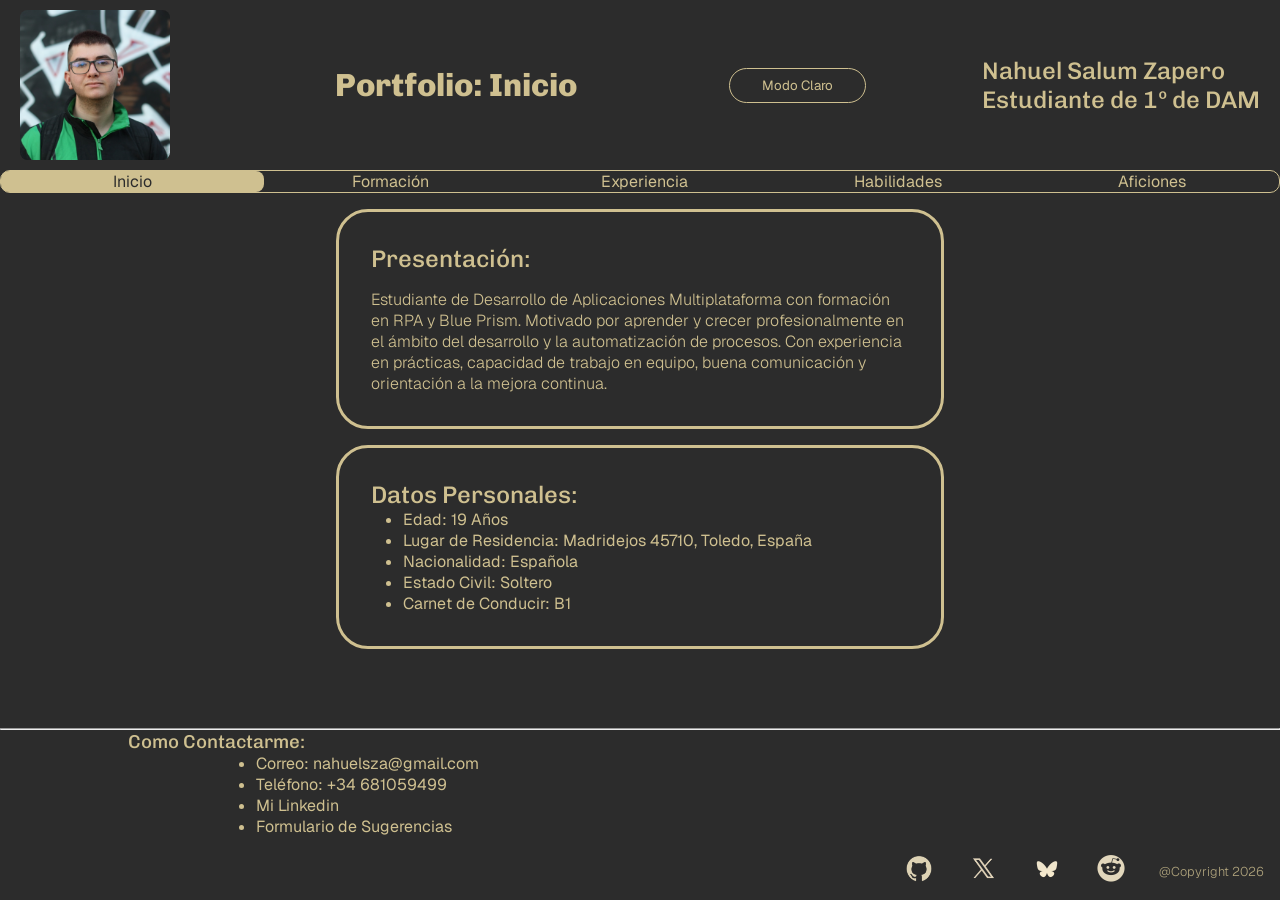
<file: index.html>
<!doctype html>
<html lang="es">

<head>
  <meta charset="UTF-8" />
  <title>Portfolio Nahuel Salum Zapero</title>
  <link rel="stylesheet" href="./css/css-inicio.css" />
</head>

<body>
  <header>
    <img src="./src/perfil.jpg" alt="Foto mía" />
    <h1>Portfolio: Inicio</h1>
    <button id="modo-color">Modo Claro</button>
    <h2>
      Nahuel Salum Zapero <br />
      Estudiante de 1º de DAM
    </h2>
  </header>
  <nav>
    <ul>
      <li><a href="./index.html">Inicio</a></li>
      <li><a href="./html/formacion.html">Formación</a></li>
      <li><a href="./html/experiencia.html">Experiencia</a></li>
      <li><a href="./html/habilidades.html">Habilidades</a></li>
      <li><a href="./html/aficiones.html">Aficiones</a></li>
    </ul>
  </nav>
  <main>
    <section>
      <article class="tarjeta">
        <h2>Presentación:</h2>
        <p>
          Estudiante de Desarrollo de Aplicaciones Multiplataforma con
          formación en RPA y Blue Prism. Motivado por aprender y crecer
          profesionalmente en el ámbito del desarrollo y la automatización de
          procesos. Con experiencia en prácticas, capacidad de trabajo en
          equipo, buena comunicación y orientación a la mejora continua.
        </p>
      </article>
      <article class="tarjeta">
        <h2>Datos Personales: </h2>
        <ul>
          <li>Edad: 19 Años</li>
          <li>Lugar de Residencia: Madridejos 45710, Toledo, España</li>
          <li>Nacionalidad: Española</li>
          <li>Estado Civil: Soltero</li>
          <li>Carnet de Conducir: B1</li>
        </ul>
      </article>
    </section>
<section id="contenedor-github">
    <div id="perfil-github">    </div>
    <div id="repos-github">    </div>
</section>
  </main>

  <footer>
    <hr />
    <h3>Como Contactarme:</h3>
    <ul>
      <li>
        Correo: <a href="mailto:nahuelsza@gmail.com"> nahuelsza@gmail.com</a>
      </li>
      <li>Teléfono: +34 <a href="tel:+34681059499">681059499</a></li>
      <li>
        <a href="https://www.linkedin.com/in/nahuel-salum-zapero-2109802b9">Mi Linkedin</a>
      </li>
      <li><a href="./html/formulariosug.html">Formulario de Sugerencias</a></li>
    </ul>
    <ul>
      <li>
        <a href="https://github.com/"><img src="./src/logo-g-c.png" alt="Logo de GitHub"></a>
      </li>
      <li>
        <a href="https://x.com/"><img src="./src/logo-x-c.png" alt="Logo de X"></a>
      </li>
      <li>
        <a href="https://bsky.app/"><img src="./src/logo-bs-c.png" alt="Logo de Bluesky"></a>
      </li>
      <li>
        <a href="https://www.reddit.com/"><img src="./src/logo-r-c.png" alt="Logo de Reddit"></a>
      </li>
      <li>
        <p>@Copyright 2026</p>
      </li>
    </ul>

  </footer>
  <script src="./js/main.js"></script>
</body>

</html>
</file>
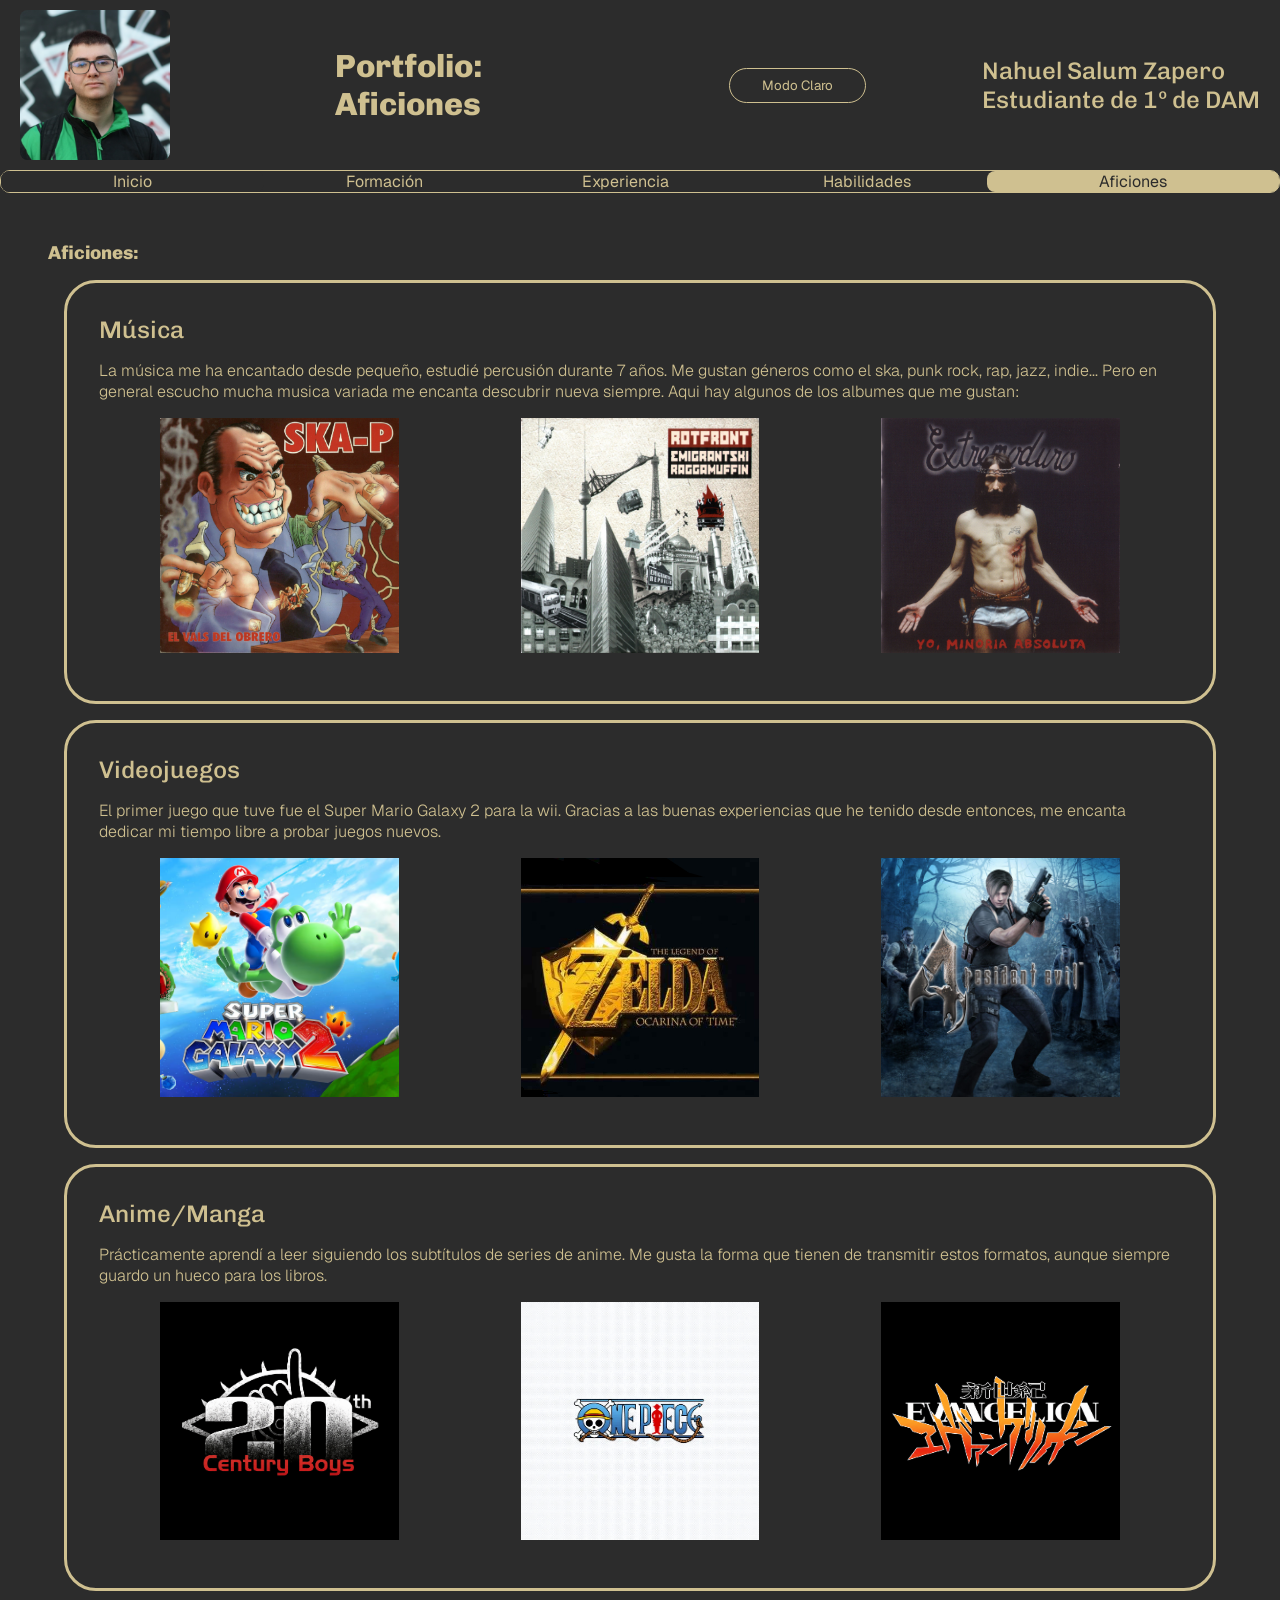
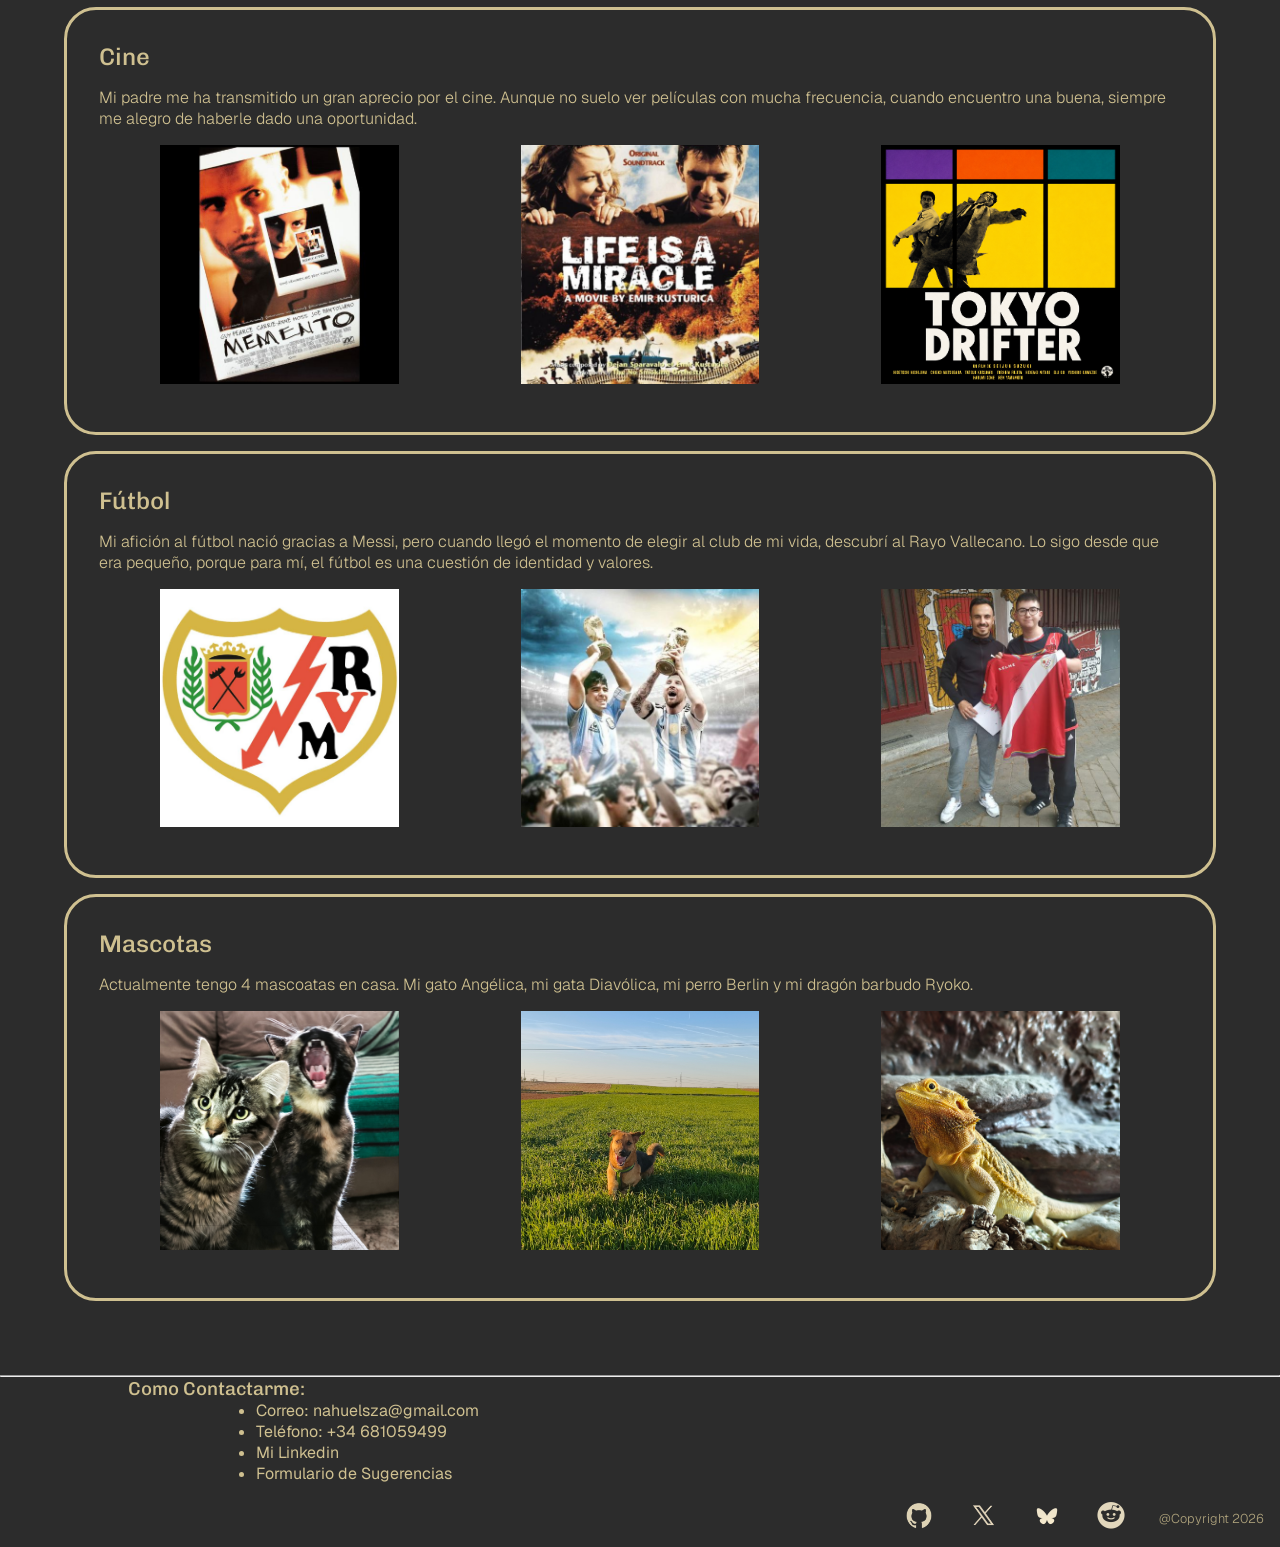
<file: html/aficiones.html>
<!DOCTYPE html>
<html lang="es">

<head>
    <meta charset="UTF-8">
    <title>Portfolio Nahuel Salum Zapero</title>
    <link rel="stylesheet" href="../css/css-inicio.css">
    <link rel="stylesheet" href="../css/css-aficiones.css">
</head>

<body>

    <header>
        <img src="../src/perfil.jpg" alt="Foto mía">
        <h1>Portfolio: Aficiones</h1>
        <button id="modo-color">Modo Claro</button>
        <h2>Nahuel Salum Zapero <br> Estudiante de 1º de DAM</h2>

    </header>
    <nav>

        <ul>
            <li><a href="../index.html">Inicio</a></li>
            <li><a href="../html/formacion.html">Formación</a></li>
            <li><a href="../html/experiencia.html">Experiencia</a></li>
            <li><a href="../html/habilidades.html">Habilidades</a></li>
            <li><a href="../html/aficiones.html">Aficiones</a></li>
        </ul>
    </nav>
    <main>

        <section class="tarjeta">
            <article>
                <h1>Aficiones:</h1>
            </article>
            <article class="tarjeta">
                <h2>Música</h2>
                <p>
                    La música me ha encantado desde pequeño, estudié percusión durante 7 años. Me gustan géneros como el
                    ska, punk rock, rap, jazz, indie... Pero en general escucho mucha musica variada me encanta
                    descubrir nueva siempre. Aqui hay algunos de los albumes que me gustan:
                </p>
                <div class="img">
                    <img src="../src/skap.jpg" alt="Portada album El Vals Del Obrero. De Ska-p">
                    <img src="../src/rotfront.jpg" alt="Portada album Emigrantski Raggamuffin. De Rotfront">
                    <img src="../src/extremoduro.jpg" alt="Portada album Yo, Minoria Absoluta. De Extremoduro">
                </div>
            </article>
            <article class="tarjeta">

                <h2>Videojuegos</h2>
                <p>
                    El primer juego que tuve fue el Super Mario Galaxy 2 para la wii. Gracias a las buenas experiencias
                    que he tenido desde entonces, me encanta dedicar mi tiempo libre a probar juegos nuevos.
                </p>
                <div class="img">
                    <img src="../src/mario.jpg" alt="Portada Super Mario Galaxy 2">
                    <img src="../src/zelda.jpg" alt="Portada The Legend Of Zelda, Ocarina Of Time">
                    <img src="../src/re4.jpg" alt="Portada de Resident Evil 4">
                </div>
            </article>
            <article class="tarjeta">
                <h2>Anime/Manga</h2>
                <p>
                    Prácticamente aprendí a leer siguiendo los subtítulos de series de anime.
                    Me gusta la forma que tienen de transmitir estos formatos, aunque siempre guardo un hueco para los
                    libros.
                </p>
                <div class="img">
                    <img src="../src/20thboys.jpg" alt="Logo del manga 20th Century Boys">
                    <img src="../src/onepiece.jpg" alt="Logo del manga One Piece">
                    <img src="../src/evangelion.jpg" alt="Logo del manga Evangelion">
                </div>
            </article>
            <article class="tarjeta">
                <h2>Cine</h2>
                <p>
                    Mi padre me ha transmitido un gran aprecio por el cine. Aunque no suelo ver películas con mucha
                    frecuencia, cuando encuentro una buena, siempre me alegro de haberle dado una oportunidad.
                </p>
                <div class="img">
                    <img src="../src/memento.jpg" alt="Cartel de la película Memento">
                    <img src="../src/miracle.jpg" alt="Cartel de la película Life is a Miracle">
                    <img src="../src/tokyo.jpg" alt="Cartel de la película Tokyo Drifter de Sheijun Suzuki">
                </div>
            </article>
            <article class="tarjeta">
                <h2>Fútbol</h2>
                <p>
                    Mi afición al fútbol nació gracias a Messi, pero cuando llegó el momento de elegir al club de mi
                    vida, descubrí al Rayo Vallecano. Lo sigo desde que era pequeño, porque para mí, el
                    fútbol es una cuestión de identidad y valores.
                </p>
                <div class="img">
                    <img src="../src/rayo.jpg" alt="Escudo del Rayo Vallecano">
                    <img src="../src/messi.jpg" alt="Foto de Leo Messi y Maradona">
                    <img src="../src/alvaro.jpg" alt="Foto de mí, con Alvaro García, futbolista del Rayo Vallecano">
                </div>
            </article>
            <article class="tarjeta">
                <h2>Mascotas</h2>
                <p>
                    Actualmente tengo 4 mascoatas en casa. Mi gato Angélica, mi gata Diavólica, mi perro Berlin y mi
                    dragón barbudo Ryoko.
                </p>
                <div class="img">
                    <img src="../src/gatos.jpg" alt="Mis gatas Angélica y Diavólica">
                    <img src="../src/perro.jpg" alt="Mi perro Berlín">
                    <img src="../src/pogona.jpg" alt="Mi dragón barbudo Ryoko">
                </div>
            </article>

        </section>

    </main>
    <footer>
        <hr />
        <h3>Como Contactarme:</h3>
        <ul>
            <li>
                Correo: <a href="mailto:nahuelsza@gmail.com"> nahuelsza@gmail.com</a>
            </li>
            <li>Teléfono: +34 <a href="tel:+34681059499">681059499</a></li>
            <li>
                <a href="https://www.linkedin.com/in/nahuel-salum-zapero-2109802b9">Mi Linkedin</a>
            </li>
            <li><a href="../html/formulariosug.html">Formulario de Sugerencias</a></li>
        </ul>
        <ul>
            <li>
                <a href="https://github.com/"><img src="../src/logo-g-c.png" alt="Logo de GitHub"></a>
            </li>
            <li>
                <a href="https://x.com/"><img src="../src/logo-x-c.png" alt="Logo de X"></a>
            </li>
            <li>
                <a href="https://bsky.app/"><img src="../src/logo-bs-c.png" alt="Logo de Bluesky"></a>
            </li>
            <li>
                <a href="https://www.reddit.com/"><img src="../src/logo-r-c.png" alt="Logo de Reddit"></a>
            </li>
            <li>
                <p>@Copyright 2026</p>
            </li>
        </ul>

    </footer>
    <script src="../js/main.js"></script>
</body>

</html>
</file>
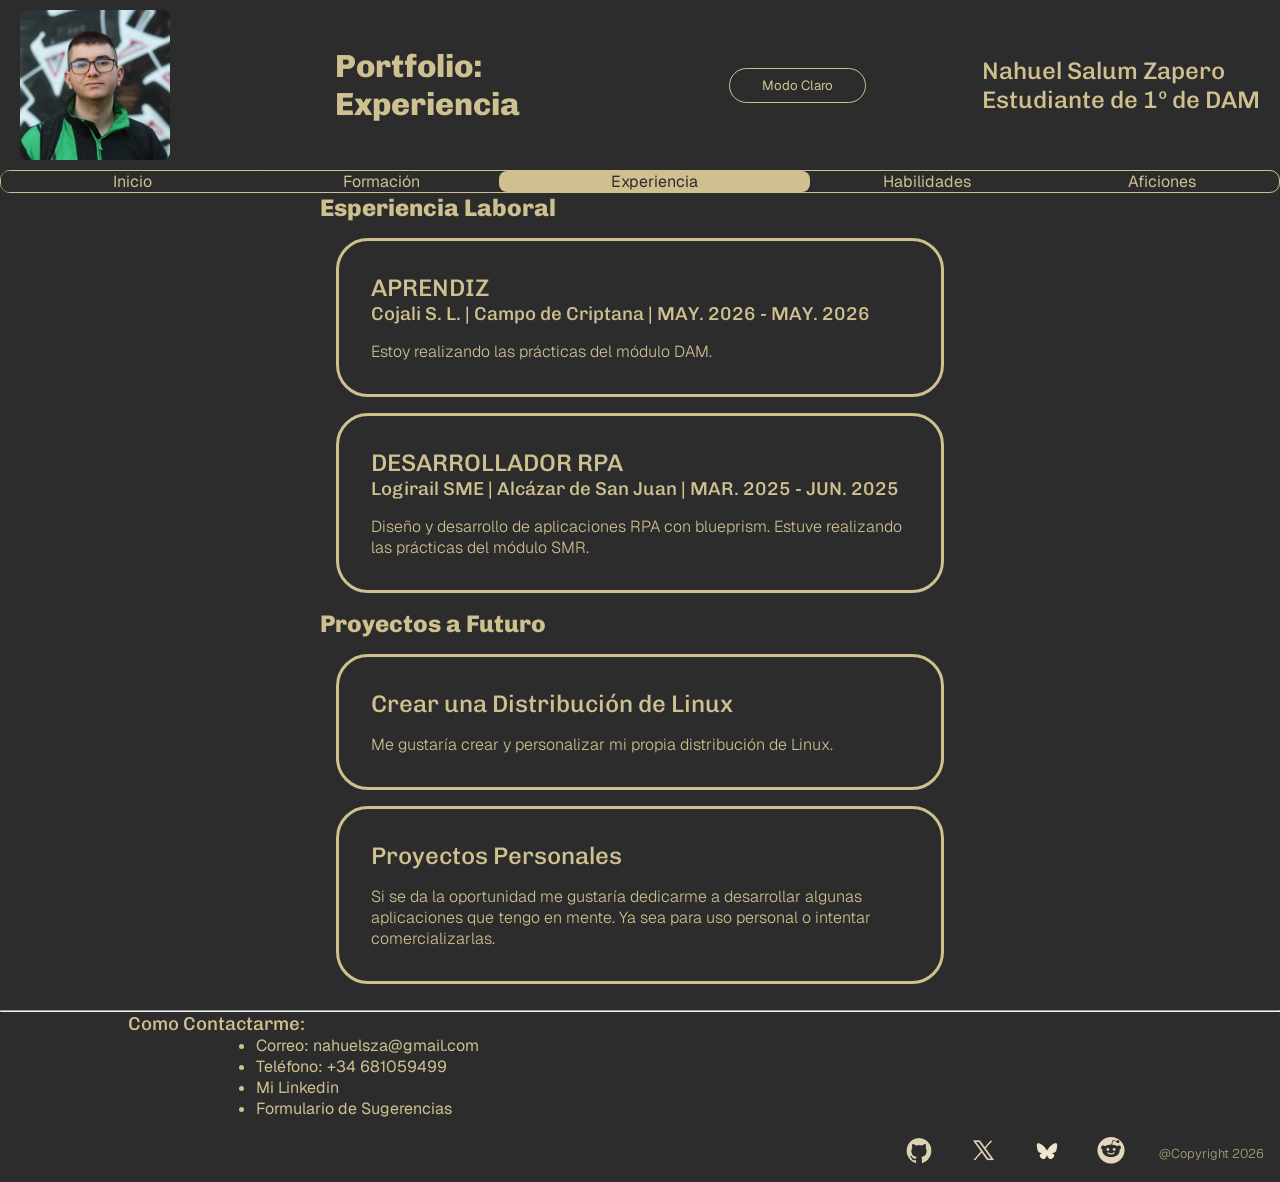
<file: html/experiencia.html>
<!DOCTYPE html>
<html lang="es">

<head>
  <meta charset="UTF-8">
  <title>Portfolio Nahuel Salum Zapero</title>
  <link rel="stylesheet" href="../css/css-inicio.css">
  <link rel="stylesheet" href="../css/css-experiencia.css">
</head>

<body>
  <header>
    <img src="../src/perfil.jpg" alt="Foto mía">
    <h1>Portfolio: Experiencia</h1>
    <button id="modo-color">Modo Claro</button>
    <h2>Nahuel Salum Zapero <br> Estudiante de 1º de DAM</h2>

  </header>
  <nav>
    <ul>
      <li><a href="../index.html">Inicio</a></li>
      <li><a href="../html/formacion.html">Formación</a></li>
      <li><a href="../html/experiencia.html">Experiencia</a></li>
      <li><a href="../html/habilidades.html">Habilidades</a></li>
      <li><a href="../html/aficiones.html">Aficiones</a></li>
    </ul>
  </nav>
  <main>
    <section>
      <h1>Esperiencia Laboral</h1>
      <article class="tarjeta">
        <h2>APRENDIZ</h2>
        <h3>Cojali S. L. | Campo de Criptana | MAY. 2026 - MAY. 2026</h3>
        <p>
          Estoy realizando las prácticas del módulo DAM.
        </p>
      </article>
      <article class="tarjeta">
        <h2>DESARROLLADOR RPA</h2>
        <h3>Logirail SME | Alcázar de San Juan | MAR. 2025 - JUN. 2025</h3>
        <p>
          Diseño y desarrollo de aplicaciones RPA con blueprism. Estuve
          realizando las prácticas del módulo SMR.
        </p>
      </article>
    </section>
    <section>
      <h1>Proyectos a Futuro</h1>
      <article class="tarjeta">
        <h2>Crear una Distribución de Linux</h2>
        <p>
          Me gustaría crear y personalizar mi propia distribución de Linux.
        </p>
      </article>
      <article class="tarjeta">
        <h2>Proyectos Personales</h2>
        <p>
          Si se da la oportunidad me gustaría dedicarme a desarrollar algunas aplicaciones que tengo en mente. Ya sea
          para uso personal o intentar comercializarlas.
        </p>
      </article>
    </section>
  </main>
  <footer>
    <hr />
    <h3>Como Contactarme:</h3>
    <ul>
      <li>
        Correo: <a href="mailto:nahuelsza@gmail.com"> nahuelsza@gmail.com</a>
      </li>
      <li>Teléfono: +34 <a href="tel:+34681059499">681059499</a></li>
      <li>
        <a href="https://www.linkedin.com/in/nahuel-salum-zapero-2109802b9">Mi Linkedin</a>
      </li>
      <li><a href="../html/formulariosug.html">Formulario de Sugerencias</a></li>
    </ul>
    <ul>
      <li>
        <a href="https://github.com/"><img src="../src/logo-g-c.png" alt="Logo de GitHub"></a>
      </li>
      <li>
        <a href="https://x.com/"><img src="../src/logo-x-c.png" alt="Logo de X"></a>
      </li>
      <li>
        <a href="https://bsky.app/"><img src="../src/logo-bs-c.png" alt="Logo de Bluesky"></a>
      </li>
      <li>
        <a href="https://www.reddit.com/"><img src="../src/logo-r-c.png" alt="Logo de Reddit"></a>
      </li>
      <li>
        <p>@Copyright 2026</p>
      </li>
    </ul>

  </footer>
  <script src="../js/main.js"></script>
</body>

</html>
</file>
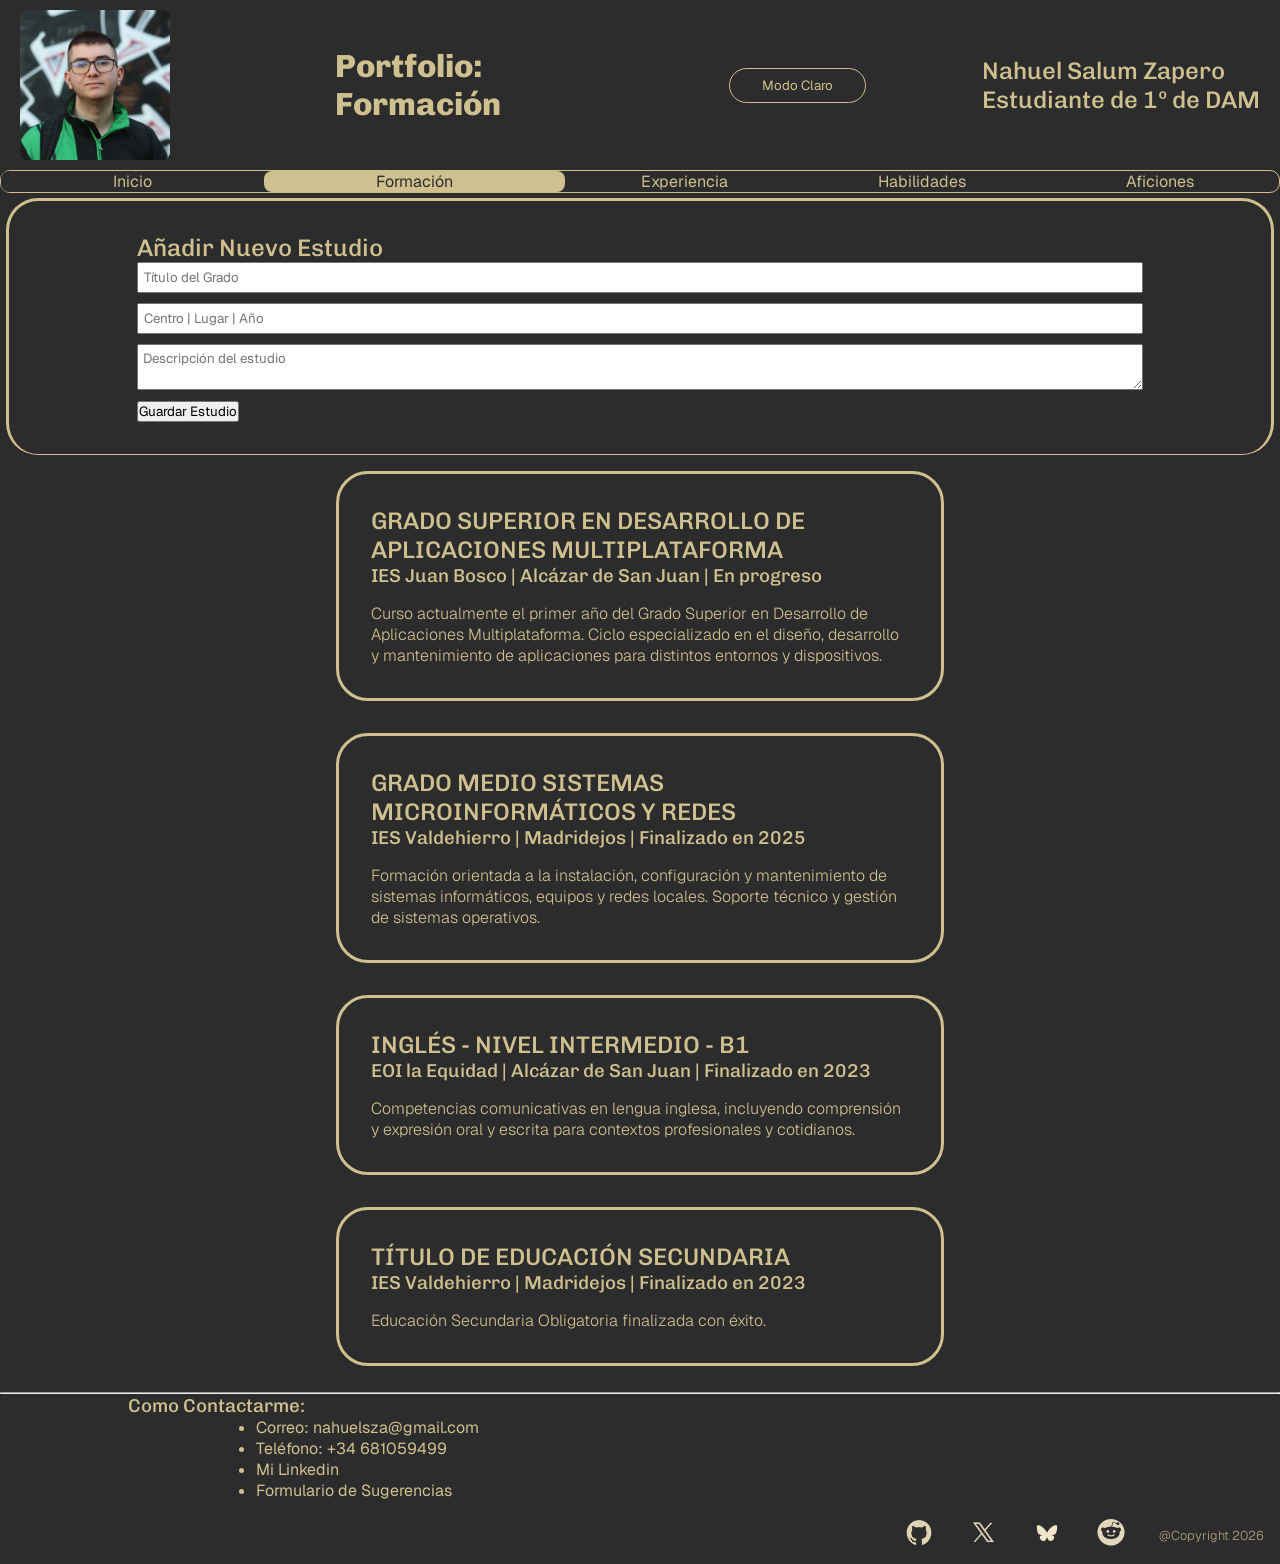
<file: html/formacion.html>
<!doctype html>
<html lang="es">

<head>
  <meta charset="UTF-8" />
  <title>Portfolio Nahuel Salum Zapero</title>
  <link rel="stylesheet" href="../css/css-inicio.css" />
  <link rel="stylesheet" href="../css/css-formacion.css" />
</head>

<body>
  <header>
    <img src="../src/perfil.jpg" alt="Foto mía" />
    <h1>Portfolio: Formación</h1>
    <button id="modo-color">Modo Claro</button>
    <h2>
      Nahuel Salum Zapero <br />
      Estudiante de 1º de DAM
    </h2>
  </header>
  <nav>
    <ul>
      <li><a href="../index.html">Inicio</a></li>
      <li><a href="../html/formacion.html">Formación</a></li>
      <li><a href="../html/experiencia.html">Experiencia</a></li>
      <li><a href="../html/habilidades.html">Habilidades</a></li>
      <li><a href="../html/aficiones.html">Aficiones</a></li>
    </ul>
  </nav>
  <main>
    <section class="tarjeta">
      <h2>Añadir Nuevo Estudio</h2>
      <form id="formulario-estudios">
        <input type="text" id="nuevo-titulo" placeholder="Título del Grado" required>
        <input type="text" id="nuevo-centro" placeholder="Centro | Lugar | Año" required>
        <textarea id="nueva-desc" placeholder="Descripción del estudio" required></textarea>
        <button type="submit" id="btn-guardar">Guardar Estudio</button>
      </form>
    </section>

    <section id="contenedor-estudios">
    </section>
  </main>
  <footer>
    <hr />
    <h3>Como Contactarme:</h3>
    <ul>
      <li>
        Correo: <a href="mailto:nahuelsza@gmail.com"> nahuelsza@gmail.com</a>
      </li>
      <li>Teléfono: +34 <a href="tel:+34681059499">681059499</a></li>
      <li>
        <a href="https://www.linkedin.com/in/nahuel-salum-zapero-2109802b9">Mi Linkedin</a>
      </li>
      <li><a href="../html/formulariosug.html">Formulario de Sugerencias</a></li>
    </ul>
    <ul>
      <li>
        <a href="https://github.com/"><img src="../src/logo-g-c.png" alt="Logo de GitHub"></a>
      </li>
      <li>
        <a href="https://x.com/"><img src="../src/logo-x-c.png" alt="Logo de X"></a>
      </li>
      <li>
        <a href="https://bsky.app/"><img src="../src/logo-bs-c.png" alt="Logo de Bluesky"></a>
      </li>
      <li>
        <a href="https://www.reddit.com/"><img src="../src/logo-r-c.png" alt="Logo de Reddit"></a>
      </li>
      <li>
        <p>@Copyright 2026</p>
      </li>
    </ul>

  </footer>
  <script src="../js/main.js"></script>
</body>

</html>
</file>
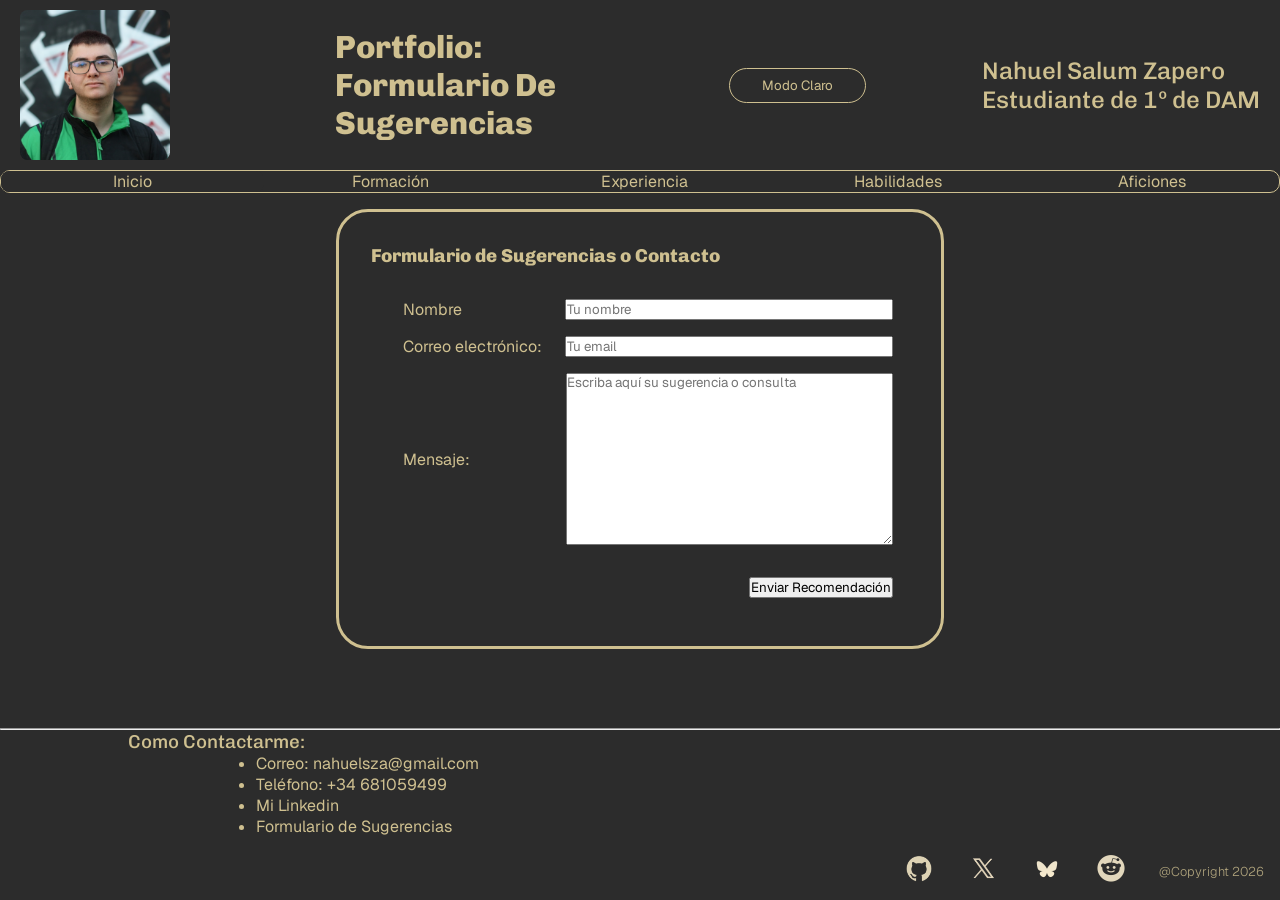
<file: html/formulariosug.html>
<!doctype html>
<html lang="es">

<head>
  <meta charset="UTF-8" />
  <title>Portfolio Nahuel Salum Zapero</title>
  <link rel="stylesheet" href="../css/css-inicio.css" />
  <link rel="stylesheet" href="../css/css-formulariosug.css" />
</head>

<body>
  <header>
    <img src="../src/perfil.jpg" alt="Foto mía" />
    <h1>Portfolio: Formulario De Sugerencias</h1>
    <button id="modo-color">Modo Claro</button>
    <h2>
      Nahuel Salum Zapero <br />
      Estudiante de 1º de DAM
    </h2>
  </header>
  <nav>
    <ul>
      <li><a href="../index.html">Inicio</a></li>
      <li><a href="../html/formacion.html">Formación</a></li>
      <li><a href="../html/experiencia.html">Experiencia</a></li>
      <li><a href="../html/habilidades.html">Habilidades</a></li>
      <li><a href="../html/aficiones.html">Aficiones</a></li>
    </ul>
  </nav>
  <main>
    <section>
      <article class="tarjeta">
        <h1>Formulario de Sugerencias o Contacto</h1>
        <form>
          <ul>
            <li>
              <label for="nombre">Nombre</label>
              <input type="text" id="nombre" name="nombre" placeholder="Tu nombre" required>
            </li>
            <li>
              <label for="email">Correo electrónico:</label>
              <input type="email" id="email" name="email" placeholder="Tu email" />
            </li>
            <li>
              <label for="msg">Mensaje:</label>
              <textarea id="msg" name="user_message" placeholder="Escriba aquí su sugerencia o consulta"
                rows="10"></textarea>
            </li>
            <li>
              <button type="submit" class="boton-enviar">Enviar Recomendación</button>
            </li>
          </ul>
        </form>

      </article>
    </section>
  </main>
  <footer>
    <hr />
    <h3>Como Contactarme:</h3>
    <ul>
      <li>
        Correo: <a href="mailto:nahuelsza@gmail.com"> nahuelsza@gmail.com</a>
      </li>
      <li>Teléfono: +34 <a href="tel:+34681059499">681059499</a></li>
      <li>
        <a href="https://www.linkedin.com/in/nahuel-salum-zapero-2109802b9">Mi Linkedin</a>
      </li>
      <li><a href="../html/formulariosug.html">Formulario de Sugerencias</a></li>
    </ul>
    <ul>
      <li>
        <a href="https://github.com/"><img src="../src/logo-g-c.png" alt="Logo de GitHub"></a>
      </li>
      <li>
        <a href="https://x.com/"><img src="../src/logo-x-c.png" alt="Logo de X"></a>
      </li>
      <li>
        <a href="https://bsky.app/"><img src="../src/logo-bs-c.png" alt="Logo de Bluesky"></a>
      </li>
      <li>
        <a href="https://www.reddit.com/"><img src="../src/logo-r-c.png" alt="Logo de Reddit"></a>
      </li>
      <li>
        <p>@Copyright 2026</p>
      </li>
    </ul>

  </footer>
  <script src="../js/main.js"></script>
</body>

</html>
</file>
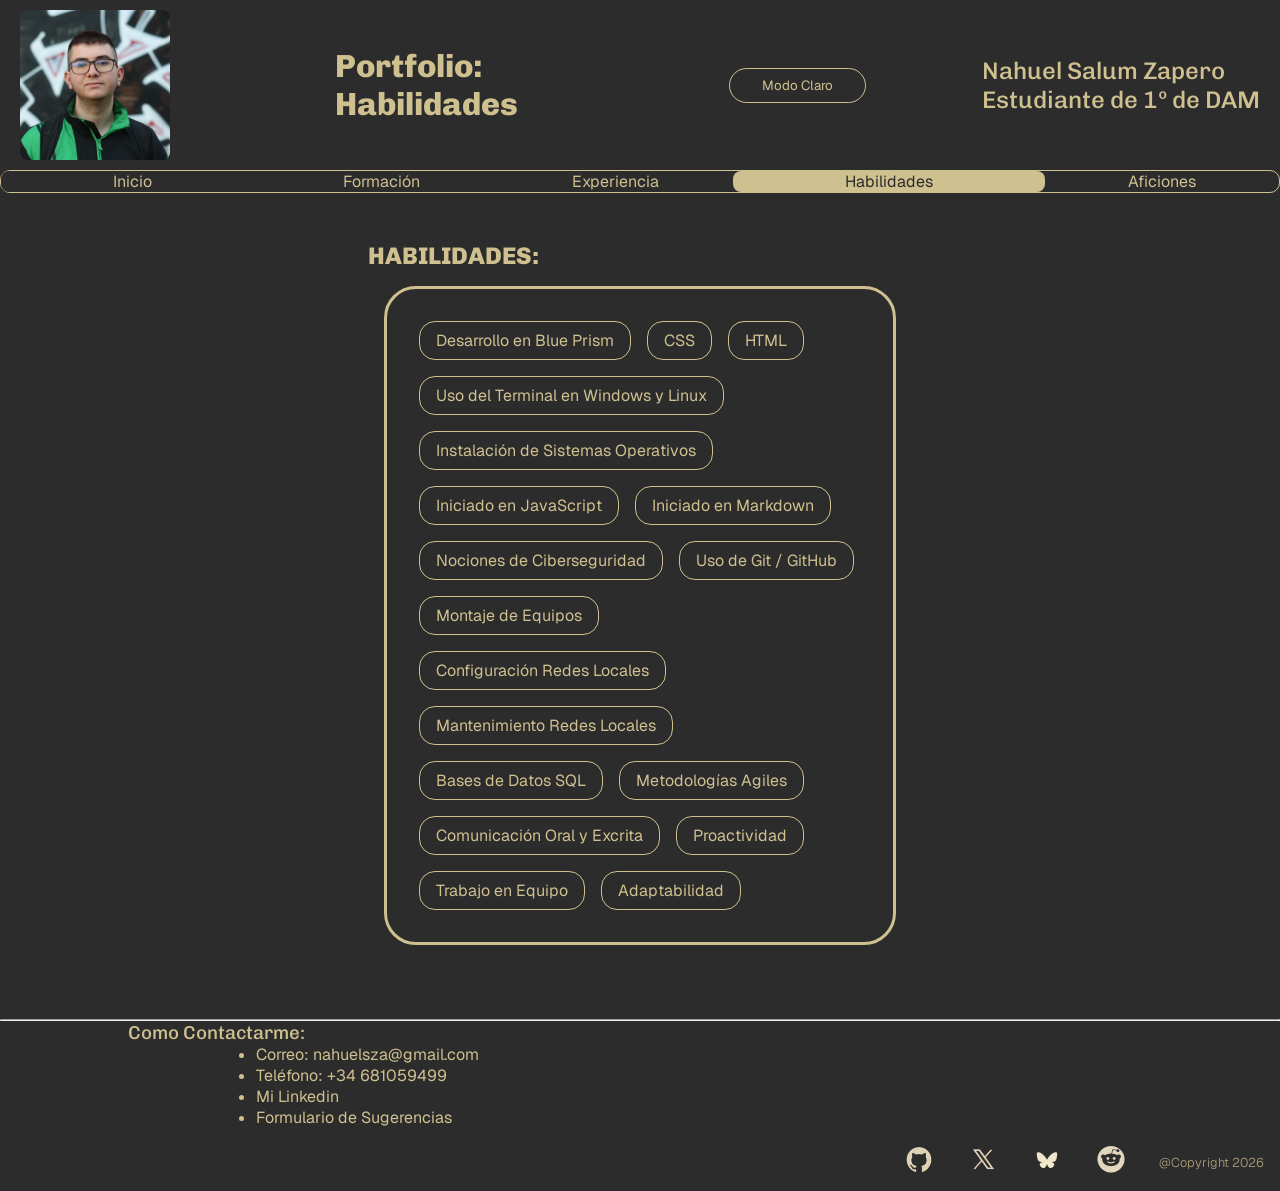
<file: html/habilidades.html>
<!doctype html>
<html lang="es">

<head>
  <meta charset="UTF-8" />
  <title>Portfolio Nahuel Salum Zapero</title>
  <link rel="stylesheet" href="../css/css-inicio.css" />
  <link rel="stylesheet" href="../css/css-habilidades.css" />
</head>

<body>
  <header>
    <img src="../src/perfil.jpg" alt="Foto mía" />
    <h1>Portfolio: Habilidades</h1>
    <button id="modo-color">Modo Claro</button>
    <h2>
      Nahuel Salum Zapero <br />
      Estudiante de 1º de DAM
    </h2>
  </header>
  <nav>
    <ul>
      <li><a href="../index.html">Inicio</a></li>
      <li><a href="../html/formacion.html">Formación</a></li>
      <li><a href="../html/experiencia.html">Experiencia</a></li>
      <li><a href="../html/habilidades.html">Habilidades</a></li>
      <li><a href="../html/aficiones.html">Aficiones</a></li>
    </ul>
  </nav>
  <main>
    <section class="tarjeta">
      <h1>HABILIDADES: </h1>
      <article class="tarjeta">

        <ul>
          <li>Desarrollo en Blue Prism</li>
          <li>CSS</li>
          <li>HTML</li>
          <li>Uso del Terminal en Windows y Linux</li>
          <li>Instalación de Sistemas Operativos</li>
          <li>Iniciado en JavaScript</li>
          <li>Iniciado en Markdown</li>
          <li>Nociones de Ciberseguridad</li>
          <li>Uso de Git / GitHub</li>
          <li>Montaje de Equipos</li>
          <li>Configuración Redes Locales</li>
          <li>Mantenimiento Redes Locales</li>
          <li>Bases de Datos SQL</li>
          <li>Metodologías Agiles</li>
          <li>Comunicación Oral y Excrita</li>
          <li>Proactividad</li>
          <li>Trabajo en Equipo</li>
          <li>Adaptabilidad</li>
        </ul>

      </article>
    </section>
  </main>
  <footer>
    <hr />
    <h3>Como Contactarme:</h3>
    <ul>
      <li>
        Correo: <a href="mailto:nahuelsza@gmail.com"> nahuelsza@gmail.com</a>
      </li>
      <li>Teléfono: +34 <a href="tel:+34681059499">681059499</a></li>
      <li>
        <a href="https://www.linkedin.com/in/nahuel-salum-zapero-2109802b9">Mi Linkedin</a>
      </li>
      <li><a href="../html/formulariosug.html">Formulario de Sugerencias</a></li>
    </ul>
    <ul>
      <li>
        <a href="https://github.com/"><img src="../src/logo-g-c.png" alt="Logo de GitHub"></a>
      </li>
      <li>
        <a href="https://x.com/"><img src="../src/logo-x-c.png" alt="Logo de X"></a>
      </li>
      <li>
        <a href="https://bsky.app/"><img src="../src/logo-bs-c.png" alt="Logo de Bluesky"></a>
      </li>
      <li>
        <a href="https://www.reddit.com/"><img src="../src/logo-r-c.png" alt="Logo de Reddit"></a>
      </li>
      <li>
        <p>@Copyright 2026</p>
      </li>
    </ul>

  </footer>
  <script src="../js/main.js"></script>
</body>

</html>
</file>
<file: css/css-inicio.css>
@import url("https://fonts.googleapis.com/css2?family=Chivo:ital,wght@0,100..900;1,100..900&display=swap");
@import url("https://fonts.googleapis.com/css2?family=Geist:wght@100..900&display=swap");

:root {
    --font-chivo-main: "Chivo", sans-serif;
    --weight-chivo-heavy: 800;
    --weight-chivo-medium: 500;
    --font-geist-main: "Geist", sans-serif;
    --color-enlaces-contacto: #e2725b;
    --color-back-base: #2c2c2c;
    --color-texto-base: #cfc090;
}

* {
    box-sizing: border-box;
    margin: 0px;
    padding: 0px;
    font-family: var(--font-geist-main);
}

h1 {
    font-family: var(--font-chivo-main);
    font-weight: var(--weight-chivo-heavy);
}

h2,
h3,
h4 {
    font-family: var(--font-chivo-main);
    font-weight: var(--weight-chivo-medium);
}

p {
    font-family: var(--font-geist-main);
    font-weight: 300;
}

body {
    display: grid;
    grid-template-columns: 1fr 1fr 1fr 1fr;
    grid-template-rows: auto auto 1fr auto;
    min-height: 100vh;
    color: var(--color-texto-base);
    background-color: var(--color-back-base);
}

body.modo-claro {
    --color-back-base: #cfc090;
    --color-texto-base: #2c2c2c;
}

header {
    display: grid;
    grid-column: 1/5;
    grid-row: 1;

    grid-template-columns: 1fr 1fr 1fr 1fr;
    align-items: center;
    gap: 20px;
    padding: 10px 20px;
    position: sticky;
    top: 0px;
    z-index: 1000;
    background-color: var(--color-back-base);
}

#modo-color {
    display: grid;
    grid-column: 3/4;
    padding: 0.5rem 2rem;
    cursor: pointer;
    border-radius: 2rem;
    border: 0.1rem solid var(--color-texto-base);
    background-color: var(--color-back-base);
    color: var(--color-texto-base);
    justify-self: center;
}

#modo-color:hover {
    display: grid;
    grid-column: 3/4;
    padding-top: 0.5rem;
    padding-bottom: 0.5rem;
    padding-left: 2rem;
    padding-right: 2rem;
    cursor: pointer;
    border-radius: 2rem;
    background-color: var(--color-texto-base);
    color: var(--color-back-base);
    justify-self: center;
}

header img {
    display: grid;
    height: 150px;
    border-radius: 5%;
}

header h2 {
    display: grid;
    justify-self: end;
}

nav {
    display: flex;
    grid-column: 1/5;
    grid-row: 2;
    position: sticky;
    top: 170px;
    z-index: 1000;
    background-color: var(--color-back-base);
    justify-content: center;
}

nav ul {
    display: flex;
    justify-content: space-around;
    align-items: center;
    border-radius: 10px;
    border-color: var(--color-texto-base);
    border-style: solid;
    border-width: 0.1rem;
    width: 100%;
}

nav ul li {
    display: flex;
    justify-content: center;
    flex: 1;
}

nav ul li a {
    text-decoration: none;
    color: var(--color-texto-base);
}

nav ul li:first-child a {
    display: grid;
    justify-self: center;
    color: var(--color-back-base);
    background-color: var(--color-texto-base);
    border-color: var(--color-texto-base);
    border-width: 0px 7rem 0px 7rem;
    border-radius: 0.5rem;
    border-style: solid;
}

nav ul li a:hover {
    display: grid;
    justify-self: center;
    color: var(--color-back-base);
    background-color: var(--color-texto-base);
    border-color: var(--color-texto-base);
    border-width: 0px 7rem 0px 7rem;
    border-radius: 0.5rem;
    border-style: solid;
}

main {
    display: grid;
    grid-column: 2/4;
}

.tarjeta {
    padding: 2em 2em 2em 2em;
    margin: 1em 1em 1em 1em;
    border-style: solid;
    border-color: var(--color-texto-base);
    border-radius: 2em;
    color: var(--color-texto-base);
}

.tarjeta ul {
    padding-left: 2em;
}

.tarjeta p {
    margin-top: 1em;
}

hr {
    color: var(--color-texto-base);
}

footer {
    display: grid;
    grid-column: 1/5;
    justify-self: center;
    margin: 10px 10px 10px 10px;
    width: 100%;
}

footer h3 {
    margin: 0px 0px 0px 10vw;
}

footer ul:first-of-type li {
    list-style: symbols("-");
    margin: 0px 0px 0px 20vw;
}

footer ul:first-of-type li a {
    text-decoration: none;
    color: var(--color-texto-base);
}

footer ul:first-of-type li a:hover {
    text-decoration: none;
    color: var(--color-enlaces-contacto);
}

footer ul:last-child {
    display: flex;
    justify-content: end;
    align-items: center;
    list-style: none;
    gap: 2rem;
    margin-top: 1rem;
    margin-right: 1rem;
}

footer ul:last-child li {
    display: flex;
    align-items: center;
    list-style: none;
}

footer ul:last-child img {
    width: 2rem;
}

footer p {
    font-size: 0.8rem;
    opacity: 0.8;
}
</file>
<file: css/css-aficiones.css>
main {
    display: grid;
    grid-column: 1/5;
}
nav ul li:first-child a{
    display: grid;
    justify-self: center; 
    color: var(--color-texto-base);
    background-color: var(--color-back-base);
    border-color: var(--color-back-base);
    border-width:  0px 7rem 0px 7rem;
    border-radius: 0.5rem;
    border-style: solid;
}
nav ul li a:hover {
    display: grid;
    justify-self: center; 
    color: var(--color-back-base);
    background-color: var(--color-texto-base);
    border-color: var(--color-texto-base);
    border-width:  0px 7rem 0px 7rem;
    border-radius: 0.5rem;
    border-style: solid;
}
nav ul li:last-child a{
    display: grid;
    justify-self: center; 
    color: var(--color-back-base);
    background-color: var(--color-texto-base);
    border-color: var(--color-texto-base);
    border-width:  0px 7rem 0px 7rem;
    border-radius: 0.5rem;
    border-style: solid;
}
section.tarjeta {
    padding: 2em 2em 2em 2em;
    margin: 1em 1em 1em 1em;
    border-style: none;
    border-color: var(--color-texto-base);
    border-radius: 2em;
    color: var(--color-texto-base);
}

.img {
    display: flex;
    justify-content:space-around
}
article img {
    padding: 1rem;
    width: 25%;
}
</file>
<file: css/css-experiencia.css>
nav ul li:first-child a{
    display: grid;
    justify-self: center; 
    color: var(--color-texto-base);
    background-color: var(--color-back-base);
    border-color: var(--color-back-base);
    border-width:  0px 7rem 0px 7rem;
    border-radius: 0.5rem;
    border-style: solid;
}
nav ul li a:hover {
    display: grid;
    justify-self: center; 
    color: var(--color-back-base);
    background-color: var(--color-texto-base);
    border-color: var(--color-texto-base);
    border-width:  0px 7rem 0px 7rem;
    border-radius: 0.5rem;
    border-style: solid;
}
nav ul li:nth-child(3) a{
    display: grid;
    justify-self: center; 
    color: var(--color-back-base);
    background-color: var(--color-texto-base);
    border-color: var(--color-texto-base);
    border-width:  0px 7rem 0px 7rem;
    border-radius: 0.5rem;
    border-style: solid;
}
</file>
<file: css/css-formacion.css>
nav ul li:first-child a{
    display: grid;
    justify-self: center; 
    color: var(--color-texto-base);
    background-color: var(--color-back-base);
    border-color: var(--color-back-base);
    border-width:  0px 7rem 0px 7rem;
    border-radius: 0.5rem;
    border-style: solid;
}
nav ul li a:hover {
    display: grid;
    justify-self: center; 
    color: var(--color-back-base);
    background-color: var(--color-texto-base);
    border-color: var(--color-texto-base);
    border-width:  0px 7rem 0px 7rem;
    border-radius: 0.5rem;
    border-style: solid;
}
nav ul li:nth-child(2) a{
    display: grid;
    justify-self: center; 
    color: var(--color-back-base);
    background-color: var(--color-texto-base);
    border-color: var(--color-texto-base);
    border-width:  0px 7rem 0px 7rem;
    border-radius: 0.5rem;
    border-style: solid;
}
main {
    grid-column: 1 / 5; 
    display: grid;
    grid-template-columns: 1fr 1fr 1fr 1fr; 
}

section:first-of-type {
    grid-column: 1 / 5; 
    width: 99%; 
    margin: 5px 0px 0px 0px;
    justify-self: center;
    
    padding: 2rem 10vw; 
    background-color: var(--color-back-base);
    border-bottom: 0.1rem solid var(--color-texto-base);
}

#formulario-estudios input,
#formulario-estudios textarea {
    display: block;
    width: 100%;
    margin-bottom: 10px;
    padding: 5px;
}

#contenedor-estudios {
    grid-column: 2 / 4;
    display: grid;
}
</file>
<file: css/css-formulariosug.css>
form ul {
    list-style: none;
    padding: 1rem;
}

form ul li {
    padding-top: 1rem;
    display: flex;
    justify-content: space-between;
    align-items: center; 
}

form ul li label {
    flex: 1;
    text-align: left;
}

form ul li input, 
form ul li textarea {
    flex: 2; 
}

form ul li:last-child {
    justify-content: end;
    padding-top: 2rem;
}
nav ul li:first-child a{
    display: grid;
    justify-self: center; 
    color: var(--color-texto-base);
    background-color: var(--color-back-base);
    border-color: var(--color-back-base);
    border-width:  0px 7rem 0px 7rem;
    border-radius: 0.5rem;
    border-style: solid;
}
nav ul li a:hover {
    display: grid;
    justify-self: center; 
    color: var(--color-back-base);
    background-color: var(--color-texto-base);
    border-color: var(--color-texto-base);
    border-width:  0px 7rem 0px 7rem;
    border-radius: 0.5rem;
    border-style: solid;
}
</file>
<file: css/css-habilidades.css>
nav ul li:first-child a{
    display: grid;
    justify-self: center; 
    color: var(--color-texto-base);
    background-color: var(--color-back-base);
    border-color: var(--color-back-base);
    border-width:  0px 7rem 0px 7rem;
    border-radius: 0.5rem;
    border-style: solid;
}
nav ul li a:hover {
    display: grid;
    justify-self: center; 
    color: var(--color-back-base);
    background-color: var(--color-texto-base);
    border-color: var(--color-texto-base);
    border-width:  0px 7rem 0px 7rem;
    border-radius: 0.5rem;
    border-style: solid;
}
nav ul li:nth-child(4) a{
    display: grid;
    justify-self: center; 
    color: var(--color-back-base);
    background-color: var(--color-texto-base);
    border-color: var(--color-texto-base);
    border-width:  0px 7rem 0px 7rem;
    border-radius: 0.5rem;
    border-style: solid;
}

section.tarjeta {
    padding: 2em 2em 2em 2em;
    margin: 1em 1em 1em 1em;
    border-style: none;
    border-color: var(--color-texto-base);
    border-radius: 2em;
    color: var(--color-texto-base);
}

article.tarjeta {
  display: flex;
  flex-direction: column; 
  gap: 1rem;
  padding: 2rem;
}

article.tarjeta ul {
  list-style: none;
  padding: 0px;
  margin: 0px;
  display: flex;
  flex-wrap: wrap; 
  gap: 1rem;      
}

article.tarjeta li {
  background-color: var(--color-back-base);
  border: 0.1rem solid var(--color-texto-base);
  border-radius: 1rem;       
  padding: 0.5rem 1rem;         
  display: inline-block;     
}

article.tarjeta li:hover {
  background-color: var(--color-texto-base);
  color: var(--color-back-base);
}
</file>
